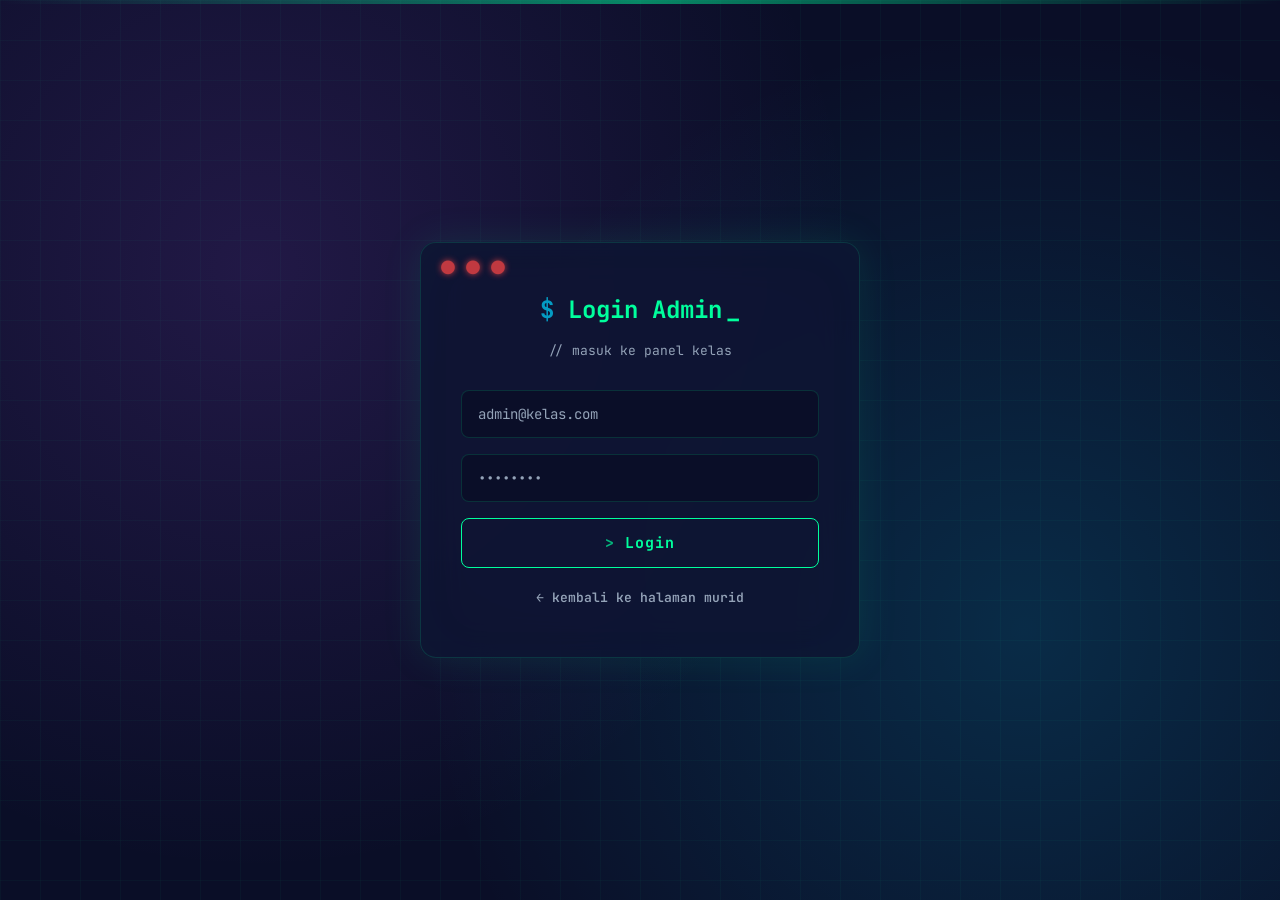
<file: index.html>
<!DOCTYPE html>
<html lang="id">
<head>
  <meta charset="UTF-8">
  <meta name="viewport" content="width=device-width, initial-scale=1.0">
  <title>Login Admin - Website Kelas</title>
  <link rel="stylesheet" href="style.css">
</head>
<body>
  <div class="auth-wrapper">
    <div class="auth-box">
      <h2>Login Admin</h2>
      <p class="subtitle">// masuk ke panel kelas</p>
      <input type="email" id="email" placeholder="admin@kelas.com">
      <input type="password" id="password" placeholder="••••••••" onkeypress="if(event.key==='Enter')handleLogin()">
      <button onclick="handleLogin()">Login</button>
      <p class="toggle-text">
        <a href="../frontend-murid/index.html" style="color:#94a3b8;">← kembali ke halaman murid</a>
      </p>
      <div id="message" class="msg"></div>
    </div>
  </div>

  <script src="script.js"></script>
</body>
</html>
</file>
<file: style.css>
/* ============================================
   FONT IMPORT
   ============================================ */
@import url('https://fonts.googleapis.com/css2?family=JetBrains+Mono:wght@400;500;600;700;800&family=Inter:wght@400;500;600;700;800&display=swap');

/* ============================================
   RESET & VARIABEL
   ============================================ */
* {
  margin: 0;
  padding: 0;
  box-sizing: border-box;
}

:root {
  --bg-dark: #0a0e27;
  --bg-card: rgba(15, 20, 51, 0.7);
  --neon-green: #00ff9d;
  --neon-cyan: #00d4ff;
  --neon-purple: #a855f7;
  --neon-pink: #ec4899;
  --neon-yellow: #fbbf24;
  --neon-red: #ef4444;
  --text: #e2e8f0;
  --text-dim: #94a3b8;
  --border: rgba(0, 255, 157, 0.15);
}

body {
  background: var(--bg-dark);
  background-image:
    radial-gradient(circle at 20% 30%, rgba(168, 85, 247, 0.15) 0%, transparent 50%),
    radial-gradient(circle at 80% 70%, rgba(0, 212, 255, 0.15) 0%, transparent 50%),
    linear-gradient(rgba(0, 255, 157, 0.03) 1px, transparent 1px),
    linear-gradient(90deg, rgba(0, 255, 157, 0.03) 1px, transparent 1px);
  background-size: 100% 100%, 100% 100%, 40px 40px, 40px 40px;
  color: var(--text);
  font-family: 'Inter', sans-serif;
  min-height: 100vh;
  line-height: 1.6;
}

.hidden { display: none !important; }

/* ============================================
   ANIMASI
   ============================================ */
@keyframes fadeInUp {
  from { opacity: 0; transform: translateY(20px); }
  to { opacity: 1; transform: translateY(0); }
}

@keyframes blink {
  0%, 50% { opacity: 1; }
  51%, 100% { opacity: 0; }
}

@keyframes logoPulse {
  0%, 100% { box-shadow: 0 0 20px rgba(0, 255, 157, 0.5); }
  50% { box-shadow: 0 0 40px rgba(0, 255, 157, 0.9); }
}

@keyframes scanline {
  0% { transform: translateY(-100%); }
  100% { transform: translateY(100vh); }
}

/* ============================================
   LOGIN PAGE
   ============================================ */
.auth-wrapper {
  min-height: 100vh;
  display: flex;
  align-items: center;
  justify-content: center;
  padding: 20px;
  position: relative;
  overflow: hidden;
}

.auth-wrapper::after {
  content: '';
  position: absolute;
  top: 0;
  left: 0;
  right: 0;
  height: 4px;
  background: linear-gradient(90deg, transparent, var(--neon-green), transparent);
  animation: scanline 4s linear infinite;
  opacity: 0.5;
}

.auth-box {
  width: 100%;
  max-width: 440px;
  background: rgba(15, 20, 51, 0.85);
  backdrop-filter: blur(20px);
  padding: 48px 40px;
  border-radius: 16px;
  border: 1px solid var(--border);
  box-shadow:
    0 0 40px rgba(0, 255, 157, 0.1),
    inset 0 0 60px rgba(0, 255, 157, 0.02);
  position: relative;
  animation: fadeInUp 0.6s ease-out;
}

.auth-box::before {
  content: '⬤ ⬤ ⬤';
  position: absolute;
  top: 16px;
  left: 20px;
  font-size: 10px;
  letter-spacing: 4px;
  color: var(--neon-red);
  text-shadow: 0 0 6px var(--neon-red);
  opacity: 0.8;
}

.auth-box h2 {
  font-family: 'JetBrains Mono', monospace;
  text-align: center;
  margin-bottom: 12px;
  color: var(--neon-green);
  font-size: 24px;
  font-weight: 700;
}

.auth-box h2::before {
  content: '$ ';
  color: var(--neon-cyan);
  opacity: 0.7;
}

.auth-box h2::after {
  content: '_';
  color: var(--neon-green);
  animation: blink 1s infinite;
  margin-left: 4px;
}

.auth-box p.subtitle {
  text-align: center;
  color: var(--text-dim);
  font-size: 13px;
  font-family: 'JetBrains Mono', monospace;
  margin-bottom: 28px;
}

.auth-box input {
  width: 100%;
  padding: 14px 16px;
  margin-bottom: 16px;
  background: rgba(10, 14, 39, 0.8);
  border: 1px solid var(--border);
  border-radius: 8px;
  font-size: 14px;
  font-family: 'JetBrains Mono', monospace;
  color: var(--neon-green);
  transition: all 0.3s ease;
}

.auth-box input::placeholder {
  color: var(--text-dim);
  font-family: 'JetBrains Mono', monospace;
}

.auth-box input:focus {
  outline: none;
  border-color: var(--neon-green);
  box-shadow: 0 0 20px rgba(0, 255, 157, 0.3);
  background: rgba(10, 14, 39, 1);
}

.auth-box button {
  width: 100%;
  padding: 14px;
  background: transparent;
  color: var(--neon-green);
  border: 1px solid var(--neon-green);
  border-radius: 8px;
  font-size: 15px;
  font-weight: 700;
  font-family: 'JetBrains Mono', monospace;
  cursor: pointer;
  transition: all 0.3s ease;
  letter-spacing: 1px;
}

.auth-box button::before {
  content: '> ';
  opacity: 0.7;
}

.auth-box button:hover {
  background: var(--neon-green);
  color: var(--bg-dark);
  box-shadow: 0 0 30px rgba(0, 255, 157, 0.6);
  transform: translateY(-2px);
}

.toggle-text {
  text-align: center;
  margin-top: 20px;
  font-size: 13px;
  color: var(--text-dim);
  font-family: 'JetBrains Mono', monospace;
}

.toggle-text a {
  color: var(--neon-cyan);
  cursor: pointer;
  font-weight: 600;
  text-decoration: none;
  transition: all 0.2s;
}

.toggle-text a:hover {
  color: var(--neon-green);
  text-shadow: 0 0 10px var(--neon-cyan);
}

.msg {
  margin-top: 20px;
  padding: 12px 16px;
  border-radius: 8px;
  text-align: center;
  font-size: 13px;
  font-family: 'JetBrains Mono', monospace;
  display: none;
}

.msg.error {
  background: rgba(239, 68, 68, 0.1);
  color: var(--neon-red);
  border: 1px solid rgba(239, 68, 68, 0.3);
  display: block;
}

.msg.success {
  background: rgba(0, 255, 157, 0.1);
  color: var(--neon-green);
  border: 1px solid rgba(0, 255, 157, 0.3);
  display: block;
}

/* ============================================
   NAVBAR
   ============================================ */
.navbar {
  background: rgba(10, 14, 39, 0.9);
  backdrop-filter: blur(20px);
  padding: 16px 32px;
  display: flex;
  justify-content: space-between;
  align-items: center;
  border-bottom: 1px solid var(--border);
  position: sticky;
  top: 0;
  z-index: 100;
  box-shadow: 0 4px 30px rgba(0, 0, 0, 0.3);
}

.logo-wrap {
  display: flex;
  align-items: center;
  gap: 12px;
  text-decoration: none;
}

.logo-img {
  width: 48px;
  height: 48px;
  border-radius: 10px;
  object-fit: cover;
  border: 2px solid var(--neon-green);
  box-shadow: 0 0 20px rgba(0, 255, 157, 0.5);
  transition: all 0.3s ease;
  background: rgba(10, 14, 39, 0.5);
  animation: logoPulse 2s ease-in-out infinite;
}

.logo-img:hover {
  transform: scale(1.1) rotate(-3deg);
  box-shadow: 0 0 30px rgba(0, 255, 157, 0.8);
}

.logo-text {
  display: flex;
  flex-direction: column;
}

.logo-text .main {
  font-family: 'JetBrains Mono', monospace;
  font-size: 16px;
  font-weight: 800;
  color: var(--text);
  letter-spacing: -0.3px;
  line-height: 1.2;
}

.logo-text .sub {
  font-family: 'JetBrains Mono', monospace;
  font-size: 10px;
  color: var(--neon-green);
  letter-spacing: 2px;
  opacity: 0.8;
}

.nav-user {
  display: flex;
  align-items: center;
  gap: 14px;
  font-size: 13px;
  color: var(--text-dim);
  font-family: 'JetBrains Mono', monospace;
}

.badge {
  padding: 6px 14px;
  border-radius: 6px;
  font-size: 10px;
  font-weight: 800;
  text-transform: uppercase;
  letter-spacing: 1.5px;
  font-family: 'JetBrains Mono', monospace;
}

.badge.admin {
  background: rgba(251, 191, 36, 0.1);
  color: var(--neon-yellow);
  border: 1px solid rgba(251, 191, 36, 0.3);
  box-shadow: 0 0 15px rgba(251, 191, 36, 0.2);
}

.badge.anggota {
  background: rgba(0, 212, 255, 0.1);
  color: var(--neon-cyan);
  border: 1px solid rgba(0, 212, 255, 0.3);
  box-shadow: 0 0 15px rgba(0, 212, 255, 0.2);
}

.btn-logout {
  padding: 8px 16px;
  background: transparent;
  color: var(--neon-red);
  border: 1px solid var(--neon-red);
  border-radius: 6px;
  cursor: pointer;
  font-size: 12px;
  font-weight: 700;
  font-family: 'JetBrains Mono', monospace;
  transition: all 0.3s ease;
  letter-spacing: 0.5px;
}

.btn-logout:hover {
  background: var(--neon-red);
  color: white;
  box-shadow: 0 0 20px rgba(239, 68, 68, 0.5);
}

.btn-outline {
  padding: 8px 16px;
  background: transparent;
  border: 1px solid var(--neon-cyan);
  color: var(--neon-cyan);
  border-radius: 6px;
  cursor: pointer;
  font-size: 12px;
  font-weight: 700;
  font-family: 'JetBrains Mono', monospace;
  text-decoration: none;
  transition: all 0.3s ease;
  letter-spacing: 0.5px;
}

.btn-outline:hover {
  background: var(--neon-cyan);
  color: var(--bg-dark);
  box-shadow: 0 0 20px rgba(0, 212, 255, 0.5);
}

/* ============================================
   CONTAINER
   ============================================ */
.container {
  max-width: 1200px;
  margin: 32px auto;
  padding: 0 24px;
}

/* ============================================
   TABS
   ============================================ */
.tabs {
  display: flex;
  gap: 8px;
  margin-bottom: 28px;
  overflow-x: auto;
  padding: 8px;
  background: rgba(15, 20, 51, 0.5);
  backdrop-filter: blur(10px);
  border-radius: 12px;
  border: 1px solid var(--border);
  scrollbar-width: none;
}

.tabs::-webkit-scrollbar { display: none; }

.tab {
  padding: 10px 18px;
  background: transparent;
  border: 1px solid transparent;
  cursor: pointer;
  font-size: 13px;
  font-weight: 600;
  font-family: 'JetBrains Mono', monospace;
  color: var(--text-dim);
  border-radius: 8px;
  transition: all 0.3s ease;
  white-space: nowrap;
}

.tab:hover {
  color: var(--neon-green);
  background: rgba(0, 255, 157, 0.05);
}

.tab.active {
  background: rgba(0, 255, 157, 0.1);
  color: var(--neon-green);
  border-color: var(--neon-green);
  box-shadow: 0 0 20px rgba(0, 255, 157, 0.2);
}

/* ============================================
   CARD
   ============================================ */
.card {
  background: var(--bg-card);
  backdrop-filter: blur(10px);
  padding: 28px;
  border-radius: 16px;
  border: 1px solid var(--border);
  margin-bottom: 24px;
  box-shadow: 0 8px 40px rgba(0, 0, 0, 0.3);
  animation: fadeInUp 0.4s ease-out;
}

.card h2 {
  font-family: 'JetBrains Mono', monospace;
  font-size: 20px;
  font-weight: 700;
  margin-bottom: 20px;
  color: var(--neon-green);
}

.card h2::before {
  content: '// ';
  color: var(--text-dim);
  opacity: 0.5;
}

.card h3 {
  font-family: 'JetBrains Mono', monospace;
  font-size: 13px;
  margin-bottom: 14px;
  color: var(--neon-cyan);
  text-transform: uppercase;
  letter-spacing: 1.5px;
  font-weight: 700;
}

/* ============================================
   INFO KELAS
   ============================================ */
.info-grid {
  display: grid;
  grid-template-columns: repeat(auto-fill, minmax(240px, 1fr));
  gap: 16px;
}

.info-item {
  background: rgba(10, 14, 39, 0.6);
  padding: 18px 20px;
  border-radius: 10px;
  border-left: 3px solid var(--neon-green);
  transition: all 0.3s ease;
}

.info-item:hover {
  background: rgba(0, 255, 157, 0.05);
  transform: translateX(4px);
  box-shadow: 0 0 20px rgba(0, 255, 157, 0.15);
}

.info-item .label {
  font-size: 10px;
  color: var(--text-dim);
  text-transform: uppercase;
  font-weight: 700;
  margin-bottom: 6px;
  letter-spacing: 1.5px;
  font-family: 'JetBrains Mono', monospace;
}

.info-item .value {
  font-size: 15px;
  font-weight: 600;
  color: var(--text);
  word-break: break-word;
}

/* ============================================
   TABEL
   ============================================ */
table {
  width: 100%;
  border-collapse: separate;
  border-spacing: 0;
  font-size: 13px;
  border-radius: 10px;
  overflow: hidden;
  font-family: 'JetBrains Mono', monospace;
}

th, td {
  padding: 14px 18px;
  text-align: left;
  border-bottom: 1px solid rgba(0, 255, 157, 0.08);
}

th {
  background: rgba(0, 255, 157, 0.08);
  color: var(--neon-green);
  font-weight: 700;
  text-transform: uppercase;
  font-size: 10px;
  letter-spacing: 1.5px;
}

tbody tr {
  background: rgba(10, 14, 39, 0.4);
  transition: all 0.2s;
}

tbody tr:hover td {
  background: rgba(0, 255, 157, 0.05);
}

/* ============================================
   PIKET
   ============================================ */
.piket-grid {
  display: grid;
  grid-template-columns: repeat(auto-fill, minmax(250px, 1fr));
  gap: 18px;
}

.piket-card {
  background: rgba(10, 14, 39, 0.6);
  border-radius: 12px;
  padding: 22px;
  border-top: 3px solid var(--neon-yellow);
  transition: all 0.3s ease;
}

.piket-card:hover {
  transform: translateY(-6px);
  box-shadow: 0 0 30px rgba(251, 191, 36, 0.3);
}

.piket-card .hari {
  font-size: 15px;
  font-weight: 800;
  color: var(--neon-yellow);
  margin-bottom: 14px;
  text-transform: uppercase;
  letter-spacing: 1.5px;
  font-family: 'JetBrains Mono', monospace;
}

.piket-card ul { list-style: none; }

.piket-card li {
  padding: 8px 0;
  font-size: 14px;
  color: var(--text);
  border-bottom: 1px dashed rgba(0, 255, 157, 0.1);
  font-family: 'JetBrains Mono', monospace;
}

.piket-card li::before {
  content: "▸ ";
  color: var(--neon-green);
}

.piket-card .tugas {
  margin-top: 12px;
  font-size: 12px;
  color: var(--text-dim);
  font-style: italic;
  padding-top: 12px;
  border-top: 1px solid rgba(0, 255, 157, 0.1);
}

/* ============================================
   PENGUMUMAN
   ============================================ */
.announcement {
  background: rgba(10, 14, 39, 0.6);
  padding: 22px;
  border-radius: 12px;
  margin-bottom: 16px;
  border-left: 3px solid var(--neon-yellow);
  transition: all 0.3s ease;
  animation: fadeInUp 0.4s ease-out;
}

.announcement:hover {
  transform: translateX(6px);
  box-shadow: 0 0 30px rgba(251, 191, 36, 0.15);
}

.announcement h4 {
  margin-bottom: 8px;
  color: var(--neon-yellow);
  font-size: 16px;
  font-weight: 800;
  font-family: 'JetBrains Mono', monospace;
}

.announcement .meta {
  font-size: 12px;
  color: var(--text-dim);
  margin-bottom: 12px;
  font-family: 'JetBrains Mono', monospace;
}

.announcement .isi {
  font-size: 14px;
  color: var(--text);
  white-space: pre-wrap;
  line-height: 1.7;
}

/* ============================================
   EVENT
   ============================================ */
.event {
  display: flex;
  gap: 18px;
  background: rgba(10, 14, 39, 0.6);
  padding: 18px 22px;
  border-radius: 12px;
  margin-bottom: 14px;
  align-items: center;
  transition: all 0.3s ease;
  border: 1px solid var(--border);
}

.event:hover {
  transform: translateX(6px);
  box-shadow: 0 0 30px rgba(168, 85, 247, 0.2);
}

.event .date-badge {
  background: linear-gradient(135deg, var(--neon-purple), var(--neon-pink));
  color: white;
  padding: 12px 16px;
  border-radius: 10px;
  text-align: center;
  min-width: 70px;
  flex-shrink: 0;
  box-shadow: 0 0 20px rgba(168, 85, 247, 0.4);
  font-family: 'JetBrains Mono', monospace;
}

.event .date-badge .day {
  font-size: 22px;
  font-weight: 800;
  line-height: 1;
}

.event .date-badge .month {
  font-size: 10px;
  text-transform: uppercase;
  margin-top: 4px;
  letter-spacing: 1px;
  font-weight: 700;
}

.event .info h4 {
  margin-bottom: 4px;
  color: var(--text);
  font-size: 16px;
  font-weight: 700;
  font-family: 'JetBrains Mono', monospace;
}

.event .info p {
  font-size: 13px;
  color: var(--text-dim);
}

/* ============================================
   FORM
   ============================================ */
.admin-form {
  margin-bottom: 24px;
  padding: 22px;
  background: rgba(10, 14, 39, 0.5);
  border-radius: 12px;
  border: 1px dashed rgba(0, 255, 157, 0.3);
}

.form-group { margin-bottom: 16px; }

.form-group label {
  display: block;
  font-size: 12px;
  color: var(--neon-cyan);
  font-weight: 600;
  margin-bottom: 6px;
  font-family: 'JetBrains Mono', monospace;
  letter-spacing: 0.5px;
}

.form-group label::before {
  content: '> ';
  opacity: 0.5;
}

.form-group input,
.form-group select,
.form-group textarea {
  width: 100%;
  padding: 12px 14px;
  background: rgba(10, 14, 39, 0.8);
  border: 1px solid var(--border);
  border-radius: 8px;
  font-size: 13px;
  font-family: 'JetBrains Mono', monospace;
  color: var(--neon-green);
  transition: all 0.3s ease;
}

.form-group textarea {
  resize: vertical;
  min-height: 90px;
}

.form-group input:focus,
.form-group select:focus,
.form-group textarea:focus {
  outline: none;
  border-color: var(--neon-green);
  box-shadow: 0 0 20px rgba(0, 255, 157, 0.2);
  background: rgba(10, 14, 39, 1);
}

.row {
  display: flex;
  gap: 16px;
  flex-wrap: wrap;
}

.row .form-group {
  flex: 1;
  min-width: 180px;
}

/* ============================================
   BUTTONS
   ============================================ */
.btn {
  padding: 12px 24px;
  background: transparent;
  color: var(--neon-green);
  border: 1px solid var(--neon-green);
  border-radius: 8px;
  font-size: 13px;
  font-weight: 700;
  font-family: 'JetBrains Mono', monospace;
  cursor: pointer;
  transition: all 0.3s ease;
  letter-spacing: 0.5px;
}

.btn:hover {
  background: var(--neon-green);
  color: var(--bg-dark);
  box-shadow: 0 0 30px rgba(0, 255, 157, 0.5);
  transform: translateY(-2px);
}

.btn-sm {
  padding: 6px 12px;
  font-size: 11px;
  border: 1px solid var(--neon-red);
  border-radius: 6px;
  cursor: pointer;
  color: var(--neon-red);
  font-weight: 700;
  font-family: 'JetBrains Mono', monospace;
  background: transparent;
  transition: all 0.3s;
}

.btn-danger:hover {
  background: var(--neon-red);
  color: white;
  box-shadow: 0 0 20px rgba(239, 68, 68, 0.5);
}

/* ============================================
   STRUKTUR — BAGAN KANAN KIRI
   ============================================ */
.tree-wrap {
  overflow-x: auto;
  padding: 60px 20px;
  background: rgba(10, 14, 39, 0.4);
  border-radius: 12px;
  border: 1px solid var(--border);
  min-height: 300px;
}

.tree {
  display: flex;
  flex-direction: column;
  align-items: center;
  min-width: fit-content;
  font-family: 'JetBrains Mono', monospace;
  padding: 20px 40px;
}

.tree-level {
  display: flex;
  justify-content: center;
  align-items: flex-start;
  position: relative;
  padding-top: 60px;
  gap: 80px;
}

.tree-level:first-child {
  padding-top: 0;
}

.tree-node {
  display: flex;
  flex-direction: column;
  align-items: center;
  position: relative;
  padding: 0 8px;
}

.tree-node .node-label {
  font-size: 11px;
  color: var(--neon-cyan);
  text-transform: uppercase;
  letter-spacing: 1.5px;
  font-weight: 700;
  margin-bottom: 10px;
  text-align: center;
  font-family: 'JetBrains Mono', monospace;
}

.tree-node .node-box {
  background: rgba(0, 255, 157, 0.08);
  border: 1px solid var(--neon-green);
  color: var(--text);
  padding: 10px 22px;
  border-radius: 10px;
  font-size: 13px;
  font-weight: 600;
  white-space: nowrap;
  box-shadow: 0 0 15px rgba(0, 255, 157, 0.2);
  transition: all 0.3s;
  margin-bottom: 6px;
  font-family: 'JetBrains Mono', monospace;
}

.tree-node .node-box:hover {
  box-shadow: 0 0 30px rgba(0, 255, 157, 0.5);
  transform: scale(1.05);
}

.tree-node .node-box.top {
  background: rgba(168, 85, 247, 0.15);
  border-color: var(--neon-purple);
  box-shadow: 0 0 25px rgba(168, 85, 247, 0.4);
  font-size: 15px;
  padding: 14px 30px;
  font-weight: 700;
}

.tree-node .node-box.top:hover {
  box-shadow: 0 0 40px rgba(168, 85, 247, 0.7);
}

.tree-node.has-children::after {
  content: '';
  position: absolute;
  bottom: -60px;
  left: 50%;
  transform: translateX(-50%);
  width: 2px;
  height: 60px;
  background: var(--neon-green);
  opacity: 0.5;
  box-shadow: 0 0 8px rgba(0, 255, 157, 0.5);
}

.tree-level.with-lines .tree-node::before {
  content: '';
  position: absolute;
  top: -30px;
  left: 0;
  right: 0;
  height: 2px;
  background: var(--neon-green);
  opacity: 0.5;
  box-shadow: 0 0 8px rgba(0, 255, 157, 0.5);
}

.tree-level.with-lines .tree-node:first-child::before { left: 50%; }
.tree-level.with-lines .tree-node:last-child::before { right: 50%; }
.tree-level.with-lines .tree-node:only-child::before { display: none; }

.tree-level.with-lines .tree-node::after {
  content: '';
  position: absolute;
  top: -30px;
  left: 50%;
  transform: translateX(-50%);
  width: 2px;
  height: 30px;
  background: var(--neon-green);
  opacity: 0.5;
  box-shadow: 0 0 8px rgba(0, 255, 157, 0.5);
}

/* ============================================
   EMPTY
   ============================================ */
.empty {
  text-align: center;
  padding: 60px 20px;
  color: var(--text-dim);
  font-family: 'JetBrains Mono', monospace;
  font-size: 14px;
}

.empty::before {
  content: '⚠ ';
  color: var(--neon-yellow);
}

/* ============================================
   RESPONSIVE
   ============================================ */
@media (max-width: 768px) {
  .navbar { padding: 12px 16px; flex-wrap: wrap; gap: 12px; }
  .logo-text .main { font-size: 14px; }
  .logo-text .sub { font-size: 9px; }
  .logo-img { width: 40px; height: 40px; }
  .nav-user { font-size: 11px; gap: 8px; flex-wrap: wrap; }
  .container { margin: 20px auto; padding: 0 16px; }
  .auth-box { padding: 32px 24px; }
  .card { padding: 20px; }
  .tab { padding: 8px 12px; font-size: 12px; }
  .info-grid { grid-template-columns: 1fr; }
  table { font-size: 11px; }
  th, td { padding: 10px 12px; }
  .tree-level { gap: 30px; padding-top: 30px; }
  .tree-node .node-box { font-size: 11px; padding: 8px 14px; }
  .tree-node .node-box.top { font-size: 13px; padding: 10px 20px; }
  .tree-node .node-label { font-size: 10px; }
}
</file>
